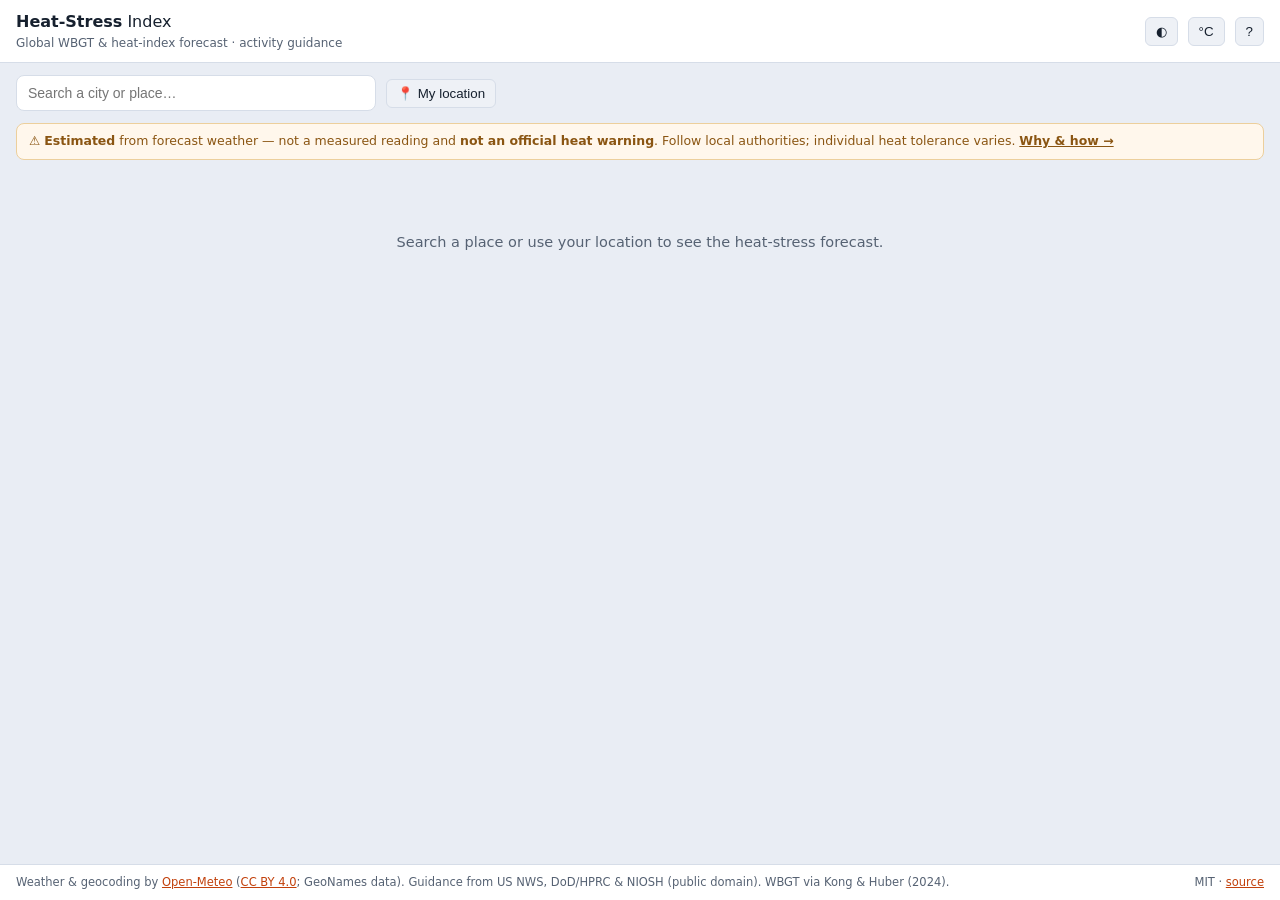
<file: index.html>
<!doctype html>
<html lang="en">
<head>
  <meta charset="utf-8" />
  <meta name="viewport" content="width=device-width, initial-scale=1" />
  <title>Heat-Stress Index — global WBGT forecast</title>
  <meta name="description" content="Free global heat-stress forecast: Wet-Bulb Globe Temperature (WBGT), heat index, and activity guidance for any location. Planning/education only — not an official heat warning." />
  <meta name="theme-color" content="#0e1116" />
  <meta property="og:type" content="website" />
  <meta property="og:title" content="Heat-Stress Index — global WBGT forecast" />
  <meta property="og:description" content="Free global Wet-Bulb Globe Temperature (WBGT) + heat-index forecast with activity guidance. Planning/education only — not an official heat warning." />
  <meta property="og:url" content="https://asystemoffields.github.io/heat-stress/" />
  <link rel="icon" href="data:image/svg+xml,<svg xmlns='http://www.w3.org/2000/svg' viewBox='0 0 100 100'><text y='.9em' font-size='90'>🌡️</text></svg>" />
  <script>try{var t=localStorage.getItem('sciproj-theme');if(t==='light'||t==='dark')document.documentElement.dataset.theme=t;}catch(e){}</script>
  <link rel="stylesheet" href="css/style.css" />
</head>
<body>
  <header>
    <div class="titles">
      <h1 class="title"><b>Heat-Stress</b> Index</h1>
      <span class="subtitle">Global WBGT &amp; heat-index forecast · activity guidance</span>
    </div>
    <span class="spacer"></span>
    <button class="btn sm" id="btn-theme" title="Theme" aria-label="Theme: auto. Click to change.">◐</button>
    <button class="btn sm" id="unit-toggle" title="Switch units" aria-label="Switch temperature units (°C / °F)">°C</button>
    <button class="btn sm" id="btn-help" title="How this works" aria-label="How this works (help)">?</button>
  </header>

  <div class="searchbar">
    <div class="searchwrap">
      <input id="q" type="text" autocomplete="off" placeholder="Search a city or place…"
        role="combobox" aria-expanded="false" aria-controls="results" aria-autocomplete="list"
        aria-label="Search a city or place" />
      <div id="results" class="results hidden" role="listbox" aria-label="Place results"></div>
    </div>
    <button class="btn sm" id="btn-geo" title="Use my location">📍 My location</button>
    <span id="loc-label" class="loc-label" aria-live="polite"></span>
  </div>

  <div class="disclaimer">
    ⚠ <b>Estimated</b> from forecast weather — not a measured reading and <b>not an official heat warning</b>.
    Follow local authorities; individual heat tolerance varies. <a href="#" id="why-link">Why &amp; how →</a>
  </div>

  <div id="err-banner" class="err-banner hidden" role="alert"></div>

  <main id="main">
    <div id="placeholder" class="placeholder">Search a place or use your location to see the heat-stress forecast.</div>

    <section id="current" class="card hidden">
      <div class="cur-main">
        <div class="cur-wbgt">
          <div class="lab">WBGT (in sun)</div>
          <div class="val" id="cur-wbgt">—</div>
          <div class="flag" id="cur-flag">—</div>
        </div>
        <div class="cur-advice" id="cur-advice"></div>
      </div>
      <div class="cur-grid">
        <div class="kv"><span>air temp</span><b id="cur-ta">—</b></div>
        <div class="kv"><span>feels like</span><b id="cur-feels">—</b></div>
        <div class="kv"><span>heat index</span><b id="cur-hi">—</b></div>
        <div class="kv"><span>humidity</span><b id="cur-rh">—</b></div>
        <div class="kv"><span>wind</span><b id="cur-wind">—</b></div>
        <div class="kv"><span>WBGT in shade</span><b id="cur-shade">—</b></div>
      </div>
    </section>

    <section id="hourly" class="block hidden">
      <h2>Next 24 hours <span class="hint" id="hourly-sub"></span></h2>
      <div class="strip" id="hstrip" aria-label="Hourly WBGT, next 24 hours"></div>
    </section>

    <section id="daily" class="block hidden">
      <h2>7-day outlook <span class="hint">peak daytime WBGT</span></h2>
      <div class="days" id="ddays"></div>
    </section>
  </main>

  <footer>
    <span>Weather &amp; geocoding by <a href="https://open-meteo.com/" target="_blank" rel="noopener">Open-Meteo</a>
      (<a href="https://creativecommons.org/licenses/by/4.0/" target="_blank" rel="noopener">CC BY 4.0</a>; GeoNames data).
      Guidance from US NWS, DoD/HPRC &amp; NIOSH (public domain). WBGT via Kong &amp; Huber (2024).</span>
    <span class="spacer"></span>
    <span>MIT · <a id="repo-link" href="https://github.com/asystemoffields/heat-stress" target="_blank" rel="noopener">source</a></span>
  </footer>

  <div id="help-modal" class="modal hidden" role="dialog" aria-modal="true" aria-labelledby="help-title">
    <div class="modal-card">
      <button class="x" id="help-close" aria-label="Close help">×</button>
      <h2 id="help-title">What this shows</h2>
      <p><b>WBGT (Wet-Bulb Globe Temperature)</b> is the heat-stress measure used by militaries, athletics,
        and occupational-safety bodies, because it accounts for humidity, sun, and wind — not just air
        temperature. This tool estimates WBGT and the NWS Heat Index anywhere on Earth from a free weather
        forecast, and maps it to plain-language activity guidance.</p>
      <ul>
        <li><b>WBGT (in sun)</b> assumes direct sun on open ground; <b>in shade</b> is the lower value out of direct sun. Night hours are shown as the shade value.</li>
        <li>Flags (White→Black) follow US military WBGT categories; the Heat Index uses NWS health categories.</li>
        <li>Everything is computed in your browser. No login, nothing stored or sent anywhere.</li>
      </ul>
      <p class="warn"><b>Important:</b> values are <b>estimated</b> from forecast data — the globe and longwave
        radiation terms are <b>modeled, not measured</b> — so treat them as planning guidance, not a measured
        WBGT or an official heat alert. The estimate is <b>least reliable at night and under clear, calm skies,
        and over bright surfaces</b> (snow, sand, fresh asphalt). Real heat stress also depends on shade, wind,
        hydration, clothing, acclimatization, age and health. When in doubt, consult your national weather
        service and local guidance.</p>
      <p class="hint">WBGT model: Kong &amp; Huber (2024), an analytic form of Liljegren et al. (2008).</p>
    </div>
  </div>

  <script type="module" src="js/app.js"></script>
</body>
</html>
</file>
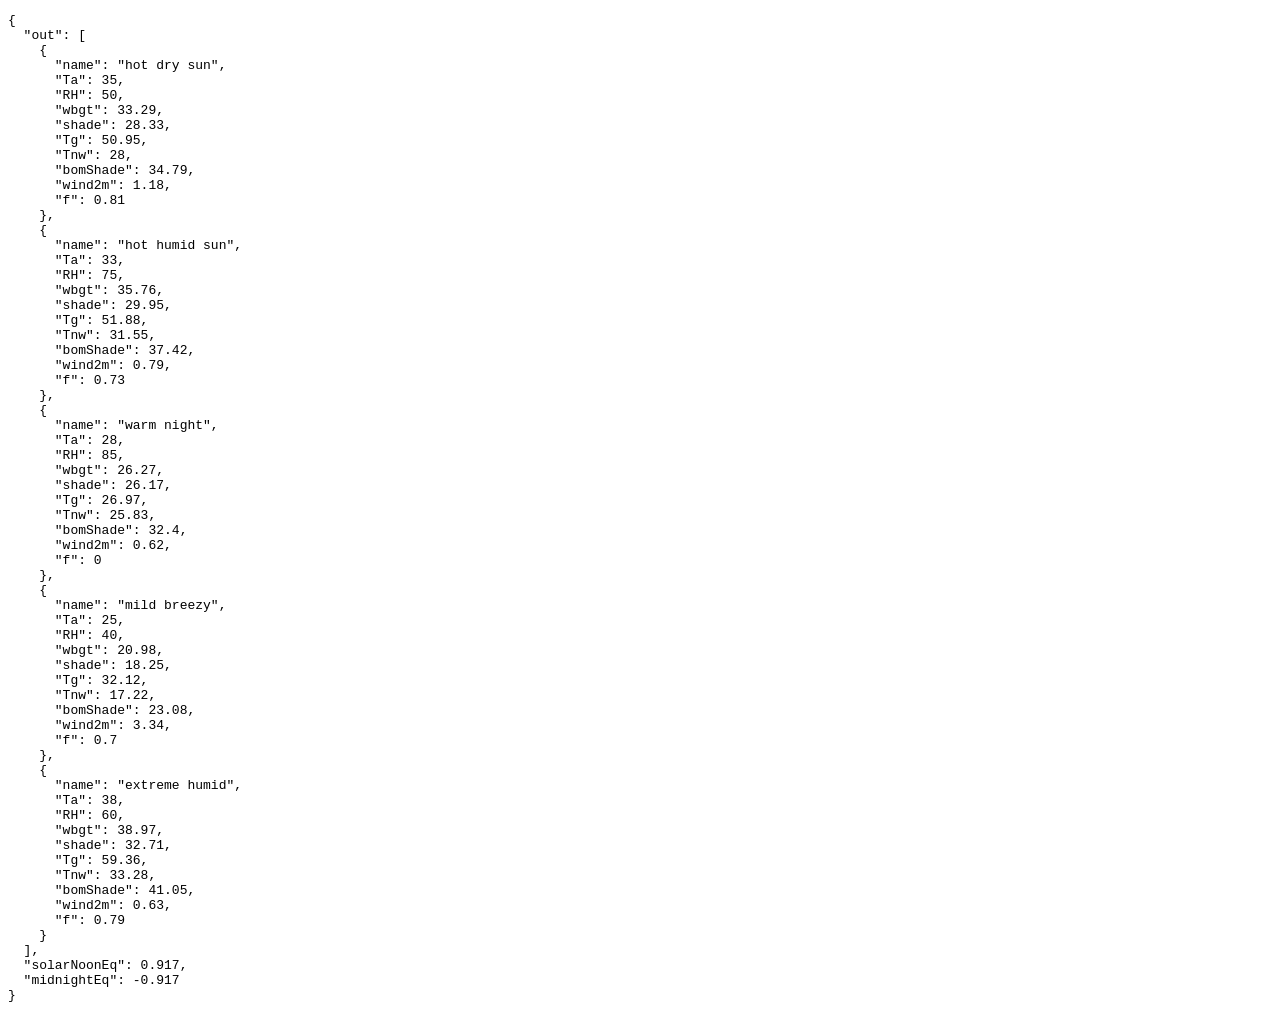
<file: wbgt-test.html>
<!doctype html>
<html lang="en"><head><meta charset="utf-8"><title>running…</title></head>
<body><pre id="o">running…</pre>
<script type="module">
import { computeWBGT, wbgtBoM } from './js/wbgt.js';
import { cosZenith } from './js/solar.js';
try {
  const cases = [
    { name: 'hot dry sun',   Ta: 35, RH: 50, wind10: 1.5, rsds: 800, rsdsDiffuse: 150, pressure: 1013, cloud: 10, cosz: 0.90 },
    { name: 'hot humid sun', Ta: 33, RH: 75, wind10: 1.0, rsds: 750, rsdsDiffuse: 200, pressure: 1010, cloud: 20, cosz: 0.85 },
    { name: 'warm night',    Ta: 28, RH: 85, wind10: 1.0, rsds: 0,   rsdsDiffuse: 0,   pressure: 1013, cloud: 50, cosz: -0.5 },
    { name: 'mild breezy',   Ta: 25, RH: 40, wind10: 5.0, rsds: 500, rsdsDiffuse: 150, pressure: 1013, cloud: 30, cosz: 0.70 },
    { name: 'extreme humid', Ta: 38, RH: 60, wind10: 0.8, rsds: 850, rsdsDiffuse: 180, pressure: 1005, cloud: 5,  cosz: 0.95 },
  ];
  const out = cases.map((c) => {
    const w = computeWBGT(c);
    return { name: c.name, Ta: c.Ta, RH: c.RH,
      wbgt: +w.wbgt.toFixed(2), shade: +w.wbgtShade.toFixed(2),
      Tg: +w.Tg.toFixed(2), Tnw: +w.Tnw.toFixed(2),
      bomShade: +wbgtBoM(c.Ta, c.RH).toFixed(2),
      wind2m: +w.wind2m.toFixed(2), f: +w.f.toFixed(2) };
  });
  // solar sanity: local noon at equator near June solstice → sun nearly overhead
  const solarNoonEq = +cosZenith(0, 0, new Date(Date.UTC(2026, 5, 21, 12, 0, 0))).toFixed(3);
  const midnightEq = +cosZenith(0, 0, new Date(Date.UTC(2026, 5, 21, 0, 0, 0))).toFixed(3);
  window.__WBGT = { out, solarNoonEq, midnightEq };
  document.title = 'WBGT_OK';
  document.getElementById('o').textContent = JSON.stringify(window.__WBGT, null, 2);
} catch (e) {
  window.__WBGT = { error: String(e), stack: e && e.stack };
  document.title = 'WBGT_ERR';
  document.getElementById('o').textContent = String(e) + '\n' + (e && e.stack);
}
</script></body></html>
</file>
<file: css/style.css>
/* ---- Theme tokens. Dark by default; light via [data-theme="light"]; auto-applied
   when the OS prefers light unless the user forced dark (manual choice wins). ---- */
:root {
  --bg: #090c12;        /* page (deepest) */
  --panel: #141b27;     /* header / footer rails */
  --card: #1c2536;      /* content cards (elevated, clearly lighter) */
  --field: #0d1422;     /* inputs / dropdowns (inset) */
  --hover: #233048;     /* hover / active rows */
  --btn2: #232c3c;      /* secondary buttons */
  --ink: #e7ecf4;       /* primary text */
  --dim: #9aa6b8;       /* secondary text */
  --line: #2b3650;      /* borders */
  --line2: #3a4862;     /* stronger dividers */
  --shadow: 0 1px 2px rgba(0,0,0,.45), 0 6px 18px rgba(0,0,0,.30);
  --on-accent: #0a0e16; /* text on accent buttons */
  --accent: #ff9e57;
  --good: #5fd38d;
  --warn-bg: #241a10; --warn-line: #6b4a23; --warn-ink: #f0c89a;
  --err-bg: #2a1416; --err-line: #7a2630; --err-ink: #f3b0b6;
}
:root[data-theme="light"] {
  --bg: #e9edf4; --panel: #ffffff; --card: #ffffff; --field: #ffffff; --hover: #eef2f8; --btn2: #eef1f6;
  --ink: #16202e; --dim: #566273; --line: #d6dde8; --line2: #c2ccda;
  --shadow: 0 1px 2px rgba(20,30,55,.06), 0 2px 10px rgba(20,30,55,.08);
  --on-accent: #ffffff; --accent: #c2410c; --good: #1a7f4b;
  --warn-bg: #fff7ec; --warn-line: #eccf9c; --warn-ink: #8a5512;
  --err-bg: #fdf0f0; --err-line: #f1c4c4; --err-ink: #b42318;
}
@media (prefers-color-scheme: light) {
  :root:not([data-theme="dark"]) {
    --bg: #e9edf4; --panel: #ffffff; --card: #ffffff; --field: #ffffff; --hover: #eef2f8; --btn2: #eef1f6;
    --ink: #16202e; --dim: #566273; --line: #d6dde8; --line2: #c2ccda;
    --shadow: 0 1px 2px rgba(20,30,55,.06), 0 2px 10px rgba(20,30,55,.08);
    --on-accent: #ffffff; --accent: #c2410c; --good: #1a7f4b;
    --warn-bg: #fff7ec; --warn-line: #eccf9c; --warn-ink: #8a5512;
    --err-bg: #fdf0f0; --err-line: #f1c4c4; --err-ink: #b42318;
  }
}

* { box-sizing: border-box; }
html, body { margin: 0; min-height: 100%; }
body {
  background: var(--bg); color: var(--ink); display: flex; flex-direction: column; min-height: 100vh;
  font: 14.5px/1.5 system-ui, -apple-system, "Segoe UI", Roboto, sans-serif;
}
a { color: var(--accent); }
.spacer { flex: 1; }
.hidden { display: none !important; }
.hint { color: var(--dim); font-size: 12px; font-weight: 400; }

header { display: flex; align-items: center; gap: 10px; padding: 10px 16px; border-bottom: 1px solid var(--line); background: var(--panel); }
.titles { display: flex; flex-direction: column; }
.title { font-size: 16px; } .title b { color: var(--ink); }
.subtitle { color: var(--dim); font-size: 12px; }
.btn { background: var(--accent); color: var(--on-accent); border: 0; border-radius: 6px; padding: 8px 12px; font-weight: 600; cursor: pointer; }
.btn:hover { filter: brightness(1.07); }
.btn.sm { background: var(--btn2); color: var(--ink); border: 1px solid var(--line); font-weight: 500; padding: 6px 10px; }

.searchbar { display: flex; align-items: center; gap: 10px; padding: 12px 16px; flex-wrap: wrap; }
.searchwrap { position: relative; flex: 0 1 360px; }
#q { width: 100%; background: var(--field); color: var(--ink); border: 1px solid var(--line); border-radius: 8px; padding: 9px 11px; font-size: 14px; }
.results { position: absolute; top: 100%; left: 0; right: 0; margin-top: 4px; background: var(--card); border: 1px solid var(--line2); border-radius: 8px; z-index: 10; overflow: hidden; box-shadow: var(--shadow); }
.results div { padding: 8px 11px; cursor: pointer; }
.results div:hover, .results [role="option"].active { background: var(--hover); }
.results .c { color: var(--dim); font-size: 12px; }
.results .noresult { padding: 8px 11px; color: var(--dim); }
.loc-label { color: var(--dim); }

.disclaimer { margin: 0 16px 12px; padding: 8px 12px; background: var(--warn-bg); border: 1px solid var(--warn-line); border-radius: 8px; font-size: 12.5px; color: var(--warn-ink); }
.disclaimer a { color: var(--warn-ink); font-weight: 600; }
.err-banner { margin: 0 16px 12px; padding: 9px 13px; background: var(--err-bg); border: 1px solid var(--err-line); border-radius: 8px; color: var(--err-ink); font-size: 13px; }

#main { flex: 1; padding: 0 16px 24px; max-width: 920px; width: 100%; margin: 0 auto; }
.placeholder { color: var(--dim); text-align: center; padding: 60px 0; }

.card { background: var(--card); border: 1px solid var(--line); border-radius: 12px; padding: 18px; margin-bottom: 16px; box-shadow: var(--shadow); }
.cur-main { display: flex; gap: 20px; align-items: center; flex-wrap: wrap; }
.cur-wbgt { text-align: center; min-width: 150px; }
.cur-wbgt .lab { color: var(--dim); font-size: 12px; }
.cur-wbgt .val { font-size: 44px; font-weight: 700; line-height: 1.1; font-variant-numeric: tabular-nums; }
.flag { display: inline-block; margin-top: 6px; padding: 3px 12px; border-radius: 999px; font-weight: 700; color: #0b0e13; font-size: 13px; }
.cur-advice { flex: 1; min-width: 220px; font-size: 14.5px; }
.cur-grid { display: grid; grid-template-columns: repeat(auto-fit, minmax(130px, 1fr)); gap: 6px 18px; margin-top: 16px; padding-top: 14px; border-top: 1px solid var(--line); }
.kv { display: flex; justify-content: space-between; font-size: 13px; color: var(--dim); }
.kv b { color: var(--ink); font-variant-numeric: tabular-nums; }

.block { margin-bottom: 18px; }
.block h2 { margin: 0 0 10px; font-size: 15px; font-weight: 600; }
.strip { display: flex; gap: 3px; align-items: flex-end; height: 130px; overflow-x: auto; padding-bottom: 4px; }
.hbar { flex: 0 0 auto; width: 26px; display: flex; flex-direction: column; align-items: center; gap: 3px; }
.hbar .bar { width: 16px; border-radius: 3px 3px 0 0; min-height: 3px; }
.hbar .hr { font-size: 10px; color: var(--dim); }
.hbar .wb { font-size: 9.5px; color: var(--dim); font-variant-numeric: tabular-nums; }

.days { display: grid; grid-template-columns: repeat(auto-fit, minmax(110px, 1fr)); gap: 8px; }
.day { background: var(--card); border: 1px solid var(--line); border-radius: 10px; padding: 10px; text-align: center; box-shadow: var(--shadow); }
.day .dn { color: var(--dim); font-size: 12px; }
.day .dw { font-size: 22px; font-weight: 700; font-variant-numeric: tabular-nums; margin: 4px 0; }
.day .df { font-size: 11px; font-weight: 700; padding: 2px 8px; border-radius: 999px; color: #0b0e13; display: inline-block; }

footer { display: flex; gap: 12px; padding: 9px 16px; border-top: 1px solid var(--line); background: var(--panel); color: var(--dim); font-size: 11.5px; flex-wrap: wrap; }

.modal { position: fixed; inset: 0; background: rgba(0,0,0,.6); display: flex; align-items: center; justify-content: center; z-index: 20; }
.modal-card { position: relative; max-width: 560px; max-height: 84vh; overflow-y: auto; background: var(--card); border: 1px solid var(--line2); border-radius: 12px; padding: 22px 26px; box-shadow: var(--shadow); }
.modal-card h2 { margin: 0 0 12px; }
.modal-card .x { position: absolute; top: 10px; right: 14px; background: none; border: 0; color: var(--dim); font-size: 22px; cursor: pointer; }
.modal-card ul { padding-left: 18px; } .modal-card li { margin: 5px 0; }
.modal-card .warn { background: var(--warn-bg); border: 1px solid var(--warn-line); border-radius: 8px; padding: 10px 12px; color: var(--warn-ink); font-size: 13px; }

h1.title { margin: 0; font-size: 16px; font-weight: 400; }
:focus-visible { outline: 2px solid var(--accent); outline-offset: 2px; border-radius: 4px; }
</file>
